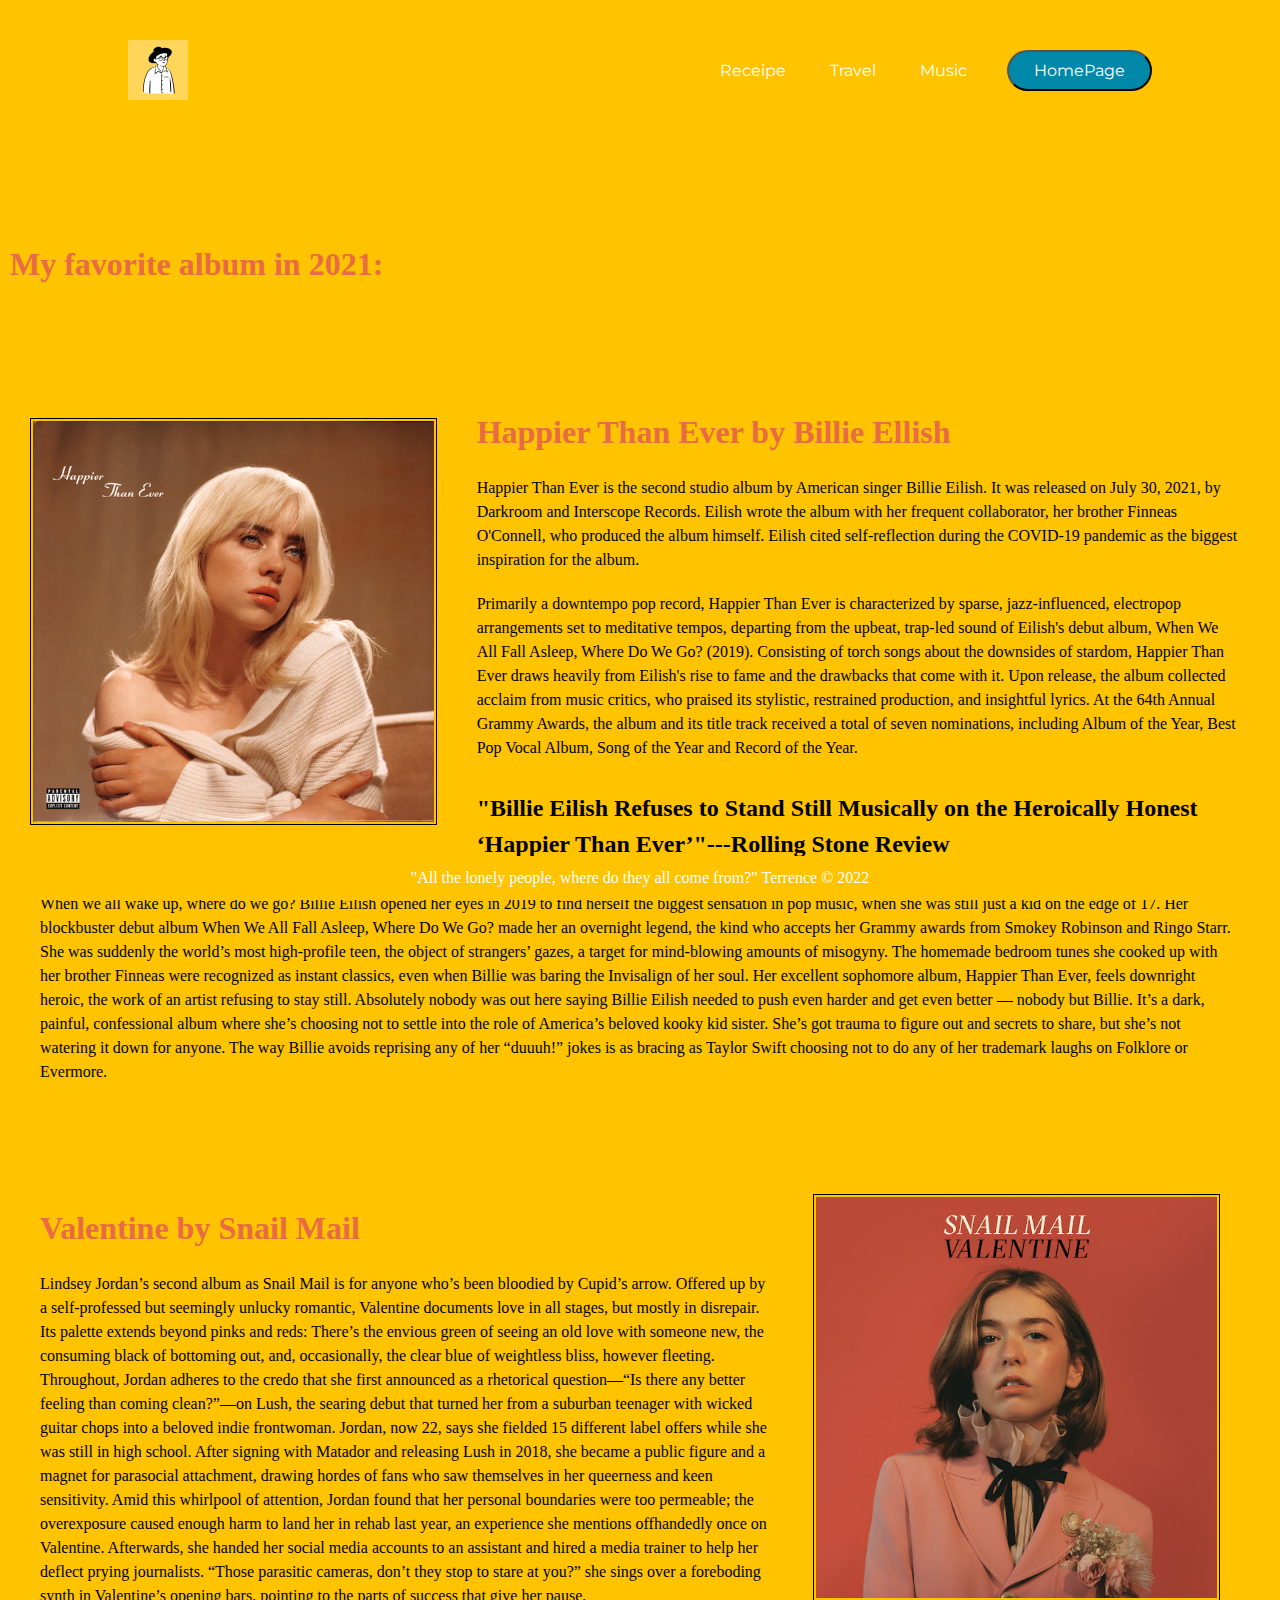
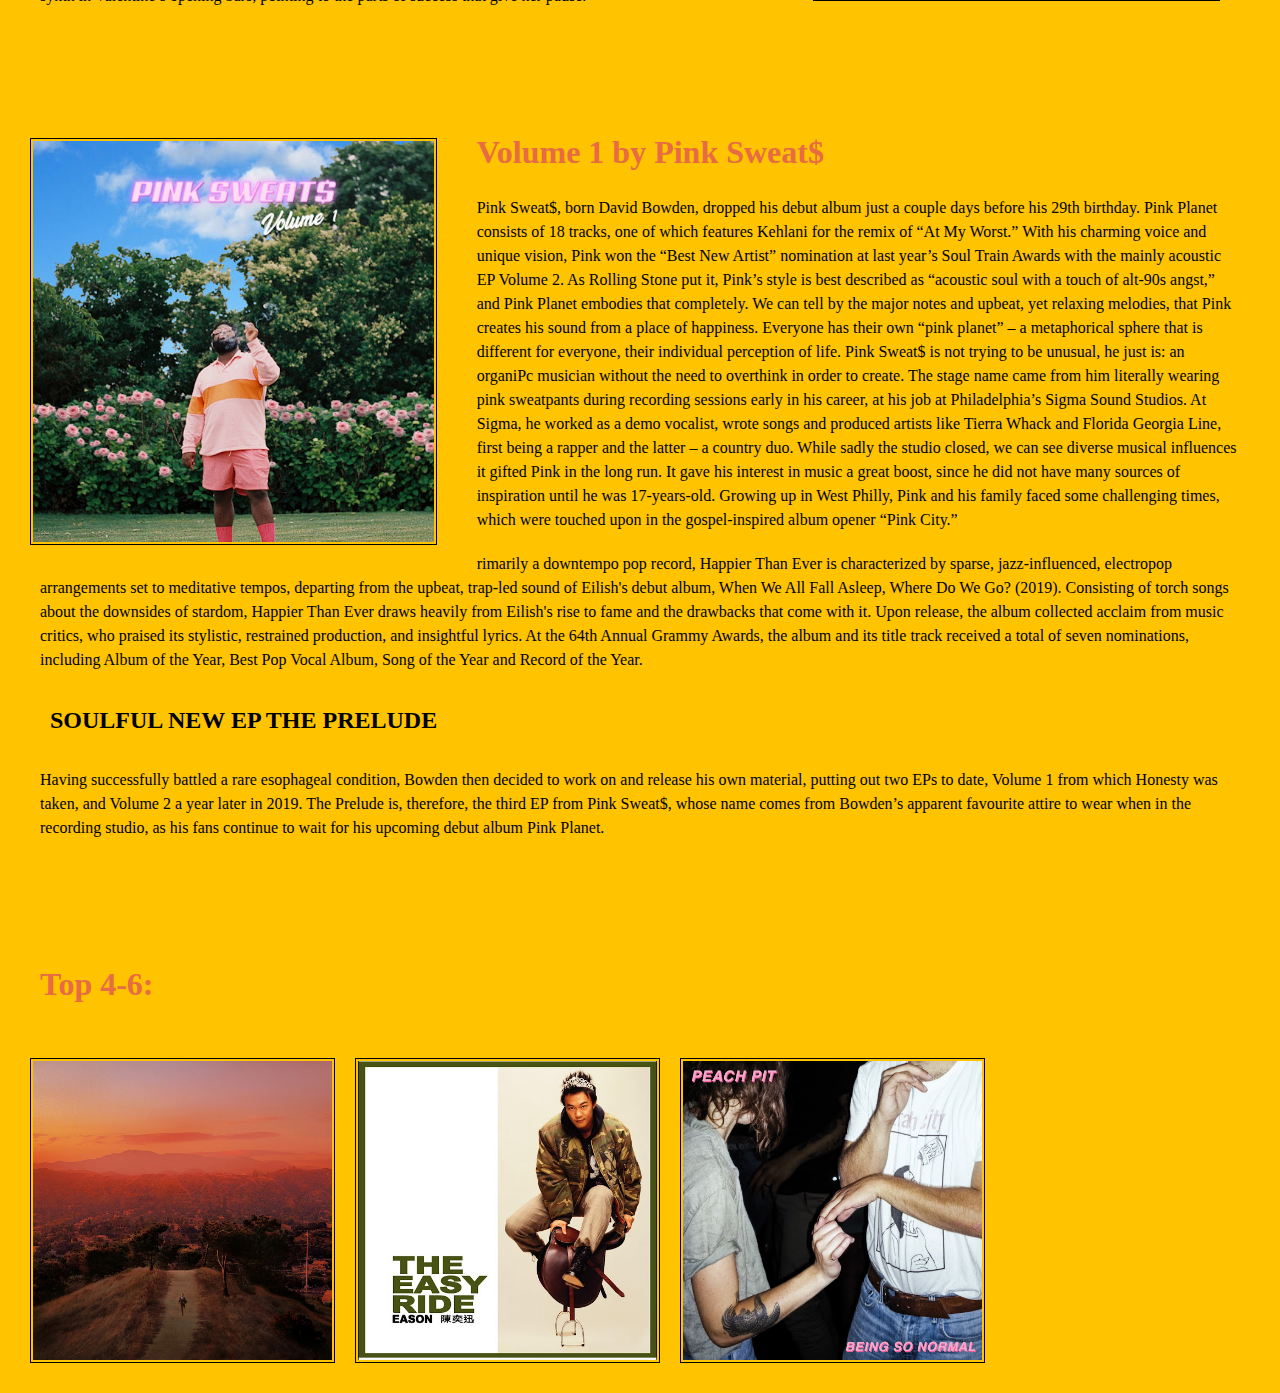
<file: music.html>
<!DOCTYPE html>

<html>
    <head>
        <meta charset="utf-8">
        <meta http-equiv="X-UA-Compatible" content="IE=edge">
        <title>NavBar</title>
        <meta name="description" content="">
        <meta name="viewport" content="width=device-width, initial-scale=1">
        <link rel="stylesheet" href="style.css">
        <script async src="https://www.googletagmanager.com/gtag/js?id=G-53VTL3LP25"></script>
        <script>
        window.dataLayer = window.dataLayer || [];
        function gtag(){dataLayer.push(arguments);}
        gtag('js', new Date());

        gtag('config', 'G-53VTL3LP25');
        </script>
    </head>
    <body>
           <!-- Navigation -->
        <header>
            <img class = "logo" src="images/peep.png" alt="logo">
                <link rel="home page" href="index.html">
            <nav>
                <ul class = "nav_links">
                    <li><a href="receipe.html">Receipe</a></li>
                    <li><a href="travel.html">Travel</a></li>
                    <li><a href="music.html">Music</a></li>
                </ul>
            </nav>
            <a class="terr" href="index.html"><button>HomePage</button></a>
        </header>
        
        <div class = "text-music"><h1>My favorite album in 2021:</h1></div>
            <!-- Body -->
        <div class = "wrapper2">
            <div class= "album">
                <img src="images/Ellie.jpeg" alt = "Bllie's album" >
            </div>

            <div class = "text-music">
                <h1>Happier Than Ever by Billie Ellish</h1>
                <p>Happier Than Ever is the second studio album by American singer Billie Eilish. 
                    It was released on July 30, 2021, by Darkroom and Interscope Records. Eilish wrote the album with her frequent collaborator, 
                    her brother Finneas O'Connell, who produced the album himself. Eilish cited self-reflection during the COVID-19 pandemic 
                    as the biggest inspiration for the album.</p>
                <p>Primarily a downtempo pop record, Happier Than Ever is characterized by sparse, jazz-influenced, electropop arrangements set to meditative tempos, departing from the upbeat, trap-led sound of Eilish's debut album, When We All Fall Asleep, Where Do We Go? (2019). Consisting of torch songs about the downsides of stardom, Happier Than Ever draws heavily from Eilish's rise to fame and the drawbacks that come with it. Upon release, the album collected acclaim from music critics, who praised its stylistic, restrained production, and insightful lyrics. At the 64th Annual Grammy Awards, the album and its title track received a total of seven nominations, including Album of the Year, Best Pop Vocal Album, Song of the Year and Record of the Year.</p>

                <h2>"Billie Eilish Refuses to Stand Still Musically on the Heroically Honest ‘Happier Than Ever’"---Rolling Stone Review</h2>
                <p>When we all wake up, where do we go? Billie Eilish opened her eyes in 2019 to find herself the biggest sensation in pop music, when she was still just a kid on the edge of 17. Her blockbuster debut album When We All Fall Asleep, Where Do We Go? made her an overnight legend, the kind who accepts her Grammy awards from Smokey Robinson and Ringo Starr. She was suddenly the world’s most high-profile teen, the object of strangers’ gazes, a target for mind-blowing amounts of misogyny. The homemade bedroom tunes she cooked up with her brother Finneas were recognized as instant classics, even when Billie was baring the Invisalign of her soul.
                    Her excellent sophomore album, Happier Than Ever, feels downright heroic, the work of an artist refusing to stay still. Absolutely nobody was out here saying Billie Eilish needed to push even harder and get even better — nobody but Billie. It’s a dark, painful, confessional album where she’s choosing not to settle into the role of America’s beloved kooky kid sister. She’s got trauma to figure out and secrets to share, but she’s not watering it down for anyone. The way Billie avoids reprising any of her “duuuh!” jokes is as bracing as Taylor Swift choosing not to do any of her trademark laughs on Folklore or Evermore.</p>
            </div>

            <div class= "album-2">
                <img src="images/Snail Mail.jpeg" alt = "Snail Mail's album" >

                <div class = "text-music">
                    <h1>Valentine by Snail Mail</h1>
                    <p>Lindsey Jordan’s second album as Snail Mail is for anyone who’s been bloodied by Cupid’s arrow. Offered up by a self-professed but seemingly unlucky romantic, Valentine documents love in all stages, but mostly in disrepair. Its palette extends beyond pinks and reds: There’s the envious green of seeing an old love with someone new, the consuming black of bottoming out, and, occasionally, the clear blue of weightless bliss, however fleeting. Throughout, Jordan adheres to the credo that she first announced as a rhetorical question—“Is there any better feeling than coming clean?”—on Lush, the searing debut that turned her from a suburban teenager with wicked guitar chops into a beloved indie frontwoman.

                        Jordan, now 22, says she fielded 15 different label offers while she was still in high school. After signing with Matador and releasing Lush in 2018, she became a public figure and a magnet for parasocial attachment, drawing hordes of fans who saw themselves in her queerness and keen sensitivity. Amid this whirlpool of attention, Jordan found that her personal boundaries were too permeable; the overexposure caused enough harm to land her in rehab last year, an experience she mentions offhandedly once on Valentine. Afterwards, she handed her social media accounts to an assistant and hired a media trainer to help her deflect prying journalists. “Those parasitic cameras, don’t they stop to stare at you?” she sings over a foreboding synth in Valentine’s opening bars, pointing to the parts of success that give her pause.</p>
                </div>
            </div>

            <div class= "album-3">
                <img src="images/Pink Sweat.jpeg" alt = "Pink Sweat's album" >
            </div>

            <div class = "text-music">
                <h1>Volume 1 by Pink Sweat$</h1>
                <p>Pink Sweat$, born David Bowden, dropped his debut album just a couple days before his 29th birthday. Pink Planet consists of 18 tracks, one of which features Kehlani for the remix of “At My Worst.” With his charming voice and unique vision, Pink won the “Best New Artist” nomination at last year’s Soul Train Awards with the mainly acoustic EP Volume 2. As Rolling Stone put it, Pink’s style is best described as “acoustic soul with a touch of alt-90s angst,” and Pink Planet embodies that completely. We can tell by the major notes and upbeat, yet relaxing melodies, that Pink creates his sound from a place of happiness. Everyone has their own “pink planet” – a metaphorical sphere that is different for everyone, their individual perception of life.

                    Pink Sweat$ is not trying to be unusual, he just is: an organiPc musician without the need to overthink in order to create. The stage name came from him literally wearing pink sweatpants during recording sessions early in his career, at his job at Philadelphia’s Sigma Sound Studios. At Sigma, he worked as a demo vocalist, wrote songs and produced artists like Tierra Whack and Florida Georgia Line, first being a rapper and the latter – a country duo. While sadly the studio closed, we can see diverse musical influences it gifted Pink in the long run. It gave his interest in music a great boost, since he did not have many sources of inspiration until he was 17-years-old. Growing up in West Philly, Pink and his family faced some challenging times, which were touched upon in the gospel-inspired album opener “Pink City.”</p>
                <p>rimarily a downtempo pop record, Happier Than Ever is characterized by sparse, jazz-influenced, electropop arrangements set to meditative tempos, departing from the upbeat, trap-led sound of Eilish's debut album, When We All Fall Asleep, Where Do We Go? (2019). Consisting of torch songs about the downsides of stardom, Happier Than Ever draws heavily from Eilish's rise to fame and the drawbacks that come with it. Upon release, the album collected acclaim from music critics, who praised its stylistic, restrained production, and insightful lyrics. At the 64th Annual Grammy Awards, the album and its title track received a total of seven nominations, including Album of the Year, Best Pop Vocal Album, Song of the Year and Record of the Year.</p>

                <h2> SOULFUL NEW EP THE PRELUDE</h2>
                <p>Having successfully battled a rare esophageal condition, Bowden then decided to work on and release his own material, putting out two EPs to date, Volume 1 from which Honesty was taken, and Volume 2 a year later in 2019.
                    The Prelude is, therefore, the third EP from Pink Sweat$, whose name comes from Bowden’s apparent favourite attire to wear when in the recording studio, as his fans continue to wait for his upcoming debut album Pink Planet.</p>
            </div>

            <div class="album-4">
                <div class = "text-music">
                    <h1>Top 4-6:</h1>
                    <img src = "images/blood harmony.jpeg" alt ="Blood harmony's song" width="100">
                    <img src = "images/the easy ride -Eason Chen.jpeg" alt ="Eason Chan" width="100">
                    <img src = "images/being so normal - Peach Pit.jpeg" alt ="Peach Pit" width="100">
                </div>

        </div>
        <div class="footer">
            <p>"All the lonely people, where do they all come from?" Terrence &copy; 2022</p>
          </div>

    </body>
</html>
</file>
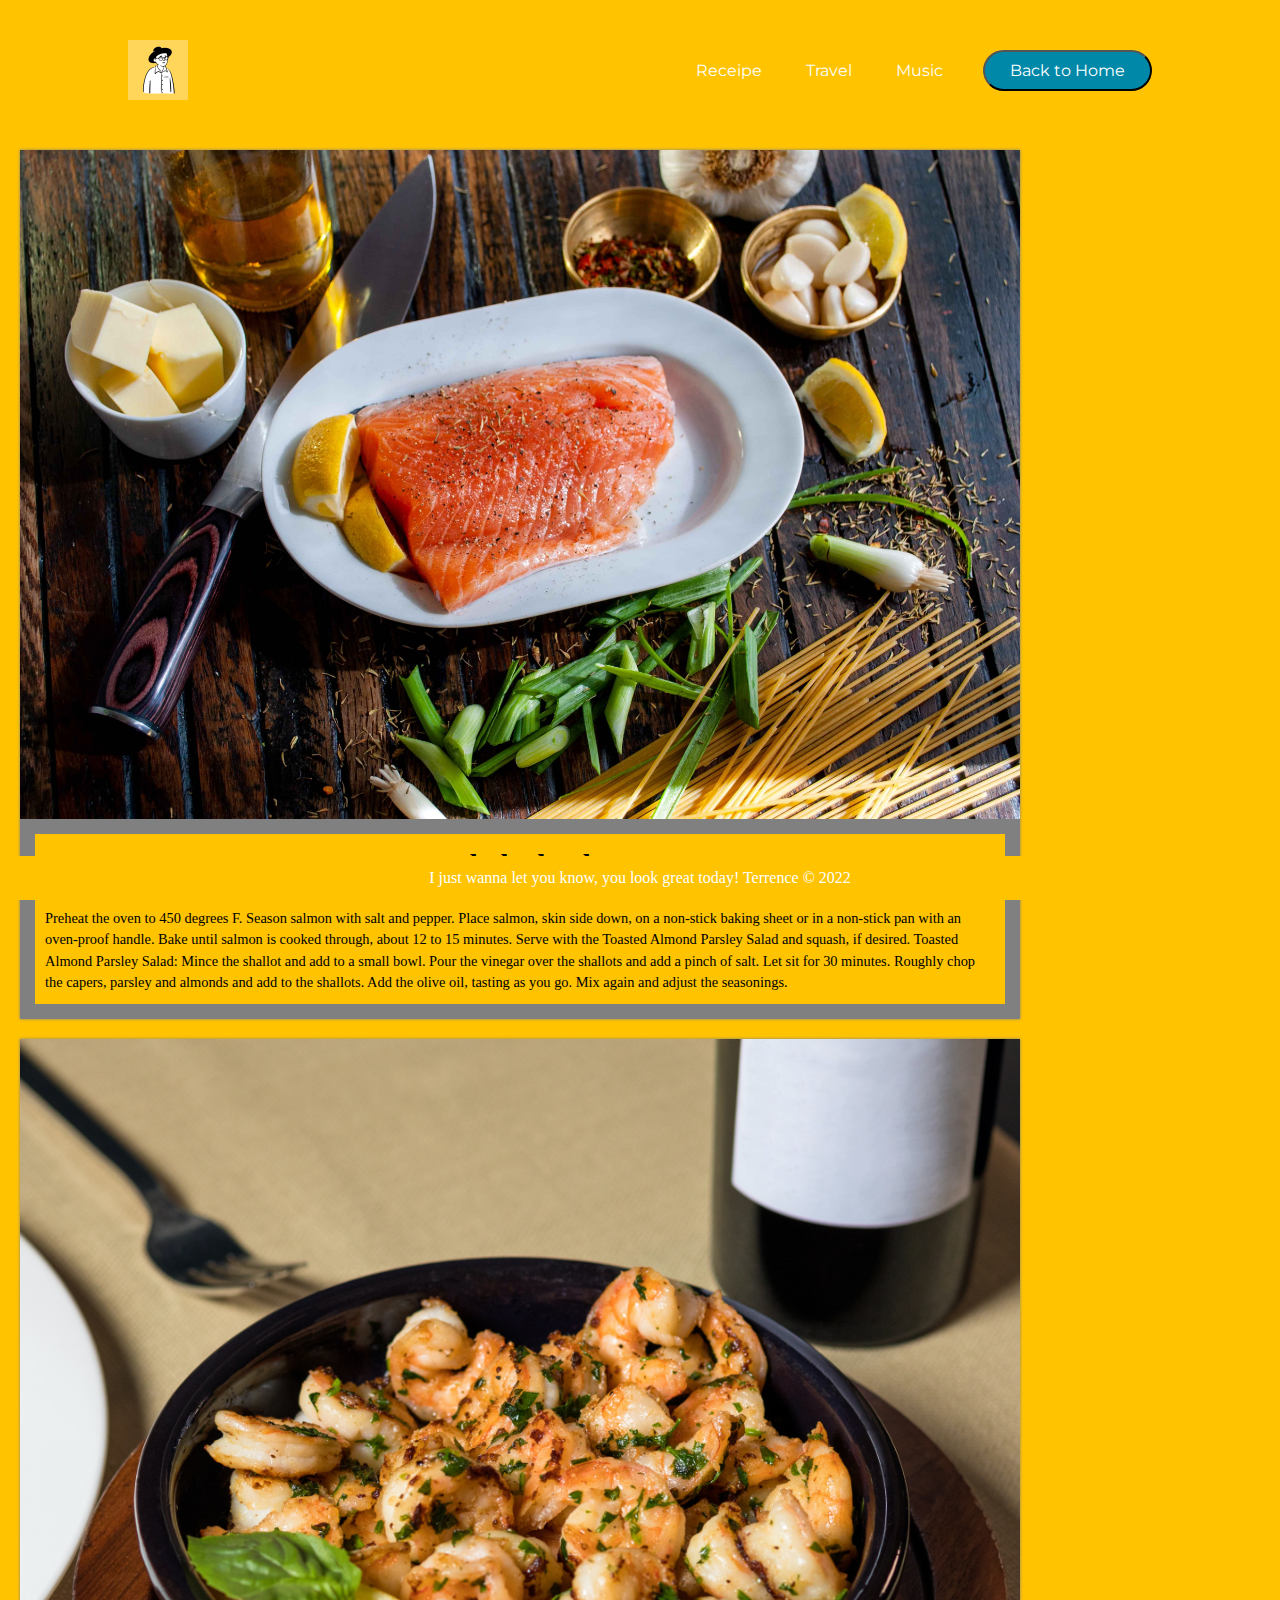
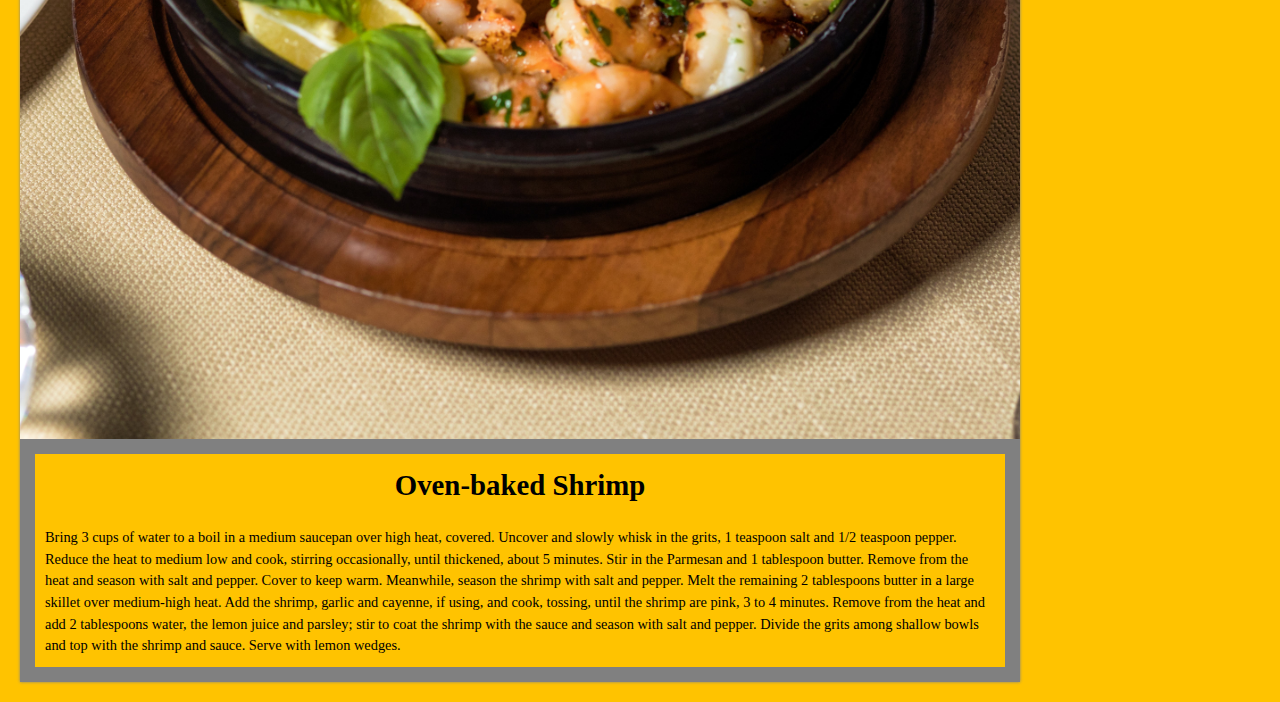
<file: receipe.html>
<!DOCTYPE html>

<html>
    <head>
        <meta charset="utf-8">
        <meta http-equiv="X-UA-Compatible" content="IE=edge">
        <title>NavBar</title>
        <meta name="description" content="">
        <meta name="viewport" content="width=device-width, initial-scale=1">
        <link rel="stylesheet" href="style.css">
        <script async src="https://www.googletagmanager.com/gtag/js?id=G-53VTL3LP25"></script>
        <script>
        window.dataLayer = window.dataLayer || [];
        function gtag(){dataLayer.push(arguments);}
        gtag('js', new Date());

        gtag('config', 'G-53VTL3LP25');
        </script>
    </head>
    <body>
           <!-- Navigation -->
        <header>
            <img class = "logo" src="images/peep.png" alt="logo">
                <link rel="home page" href="index.html">
            <nav>
                <ul class = "nav_links">
                    <li><a href="receipe.html">Receipe</a></li>
                    <li><a href="travel.html">Travel</a></li>
                    <li><a href="music.html">Music</a></li>
                </ul>
            </nav>
            <a class="terr" href="index.html"><button>Back to Home</button></a>
        </header>


            <div class = "cards">
                <div class="card">
                    <img src="images/salmon.jpg" alt = "Baked Salmon" class="card_image">
                    <div class="card_content">
                        <h1>Oven-baked Salmon</h1>
                        <p>
                            Preheat the oven to 450 degrees F.
                            Season salmon with salt and pepper. Place salmon, skin side down, on a non-stick baking sheet or in a non-stick pan with an oven-proof handle. Bake until salmon is cooked through, about 12 to 15 minutes. Serve with the Toasted Almond Parsley Salad and squash, if desired.
                            Toasted Almond Parsley Salad:
                            Mince the shallot and add to a small bowl. Pour the vinegar over the shallots and add a pinch of salt. Let sit for 30 minutes.
                            Roughly chop the capers, parsley and almonds and add to the shallots. Add the olive oil, tasting as you go. Mix again and adjust the seasonings.
                        </p>
                    </div>
                </div>
            </div>

            <div class = "cards">
                <div class="card">
                    <img src="images/shrimp.jpg" alt = "Lemon-Garlic Shrimp and Grits" class="card_image">
                    <div class="card_content">
                        <h1>Oven-baked Shrimp</h1>
                        <p>
                            Bring 3 cups of water to a boil in a medium saucepan over high heat, covered. Uncover and slowly whisk in the grits, 1 teaspoon salt and 1/2 teaspoon pepper. Reduce the heat to medium low and cook, stirring occasionally, until thickened, about 5 minutes. Stir in the Parmesan and 1 tablespoon butter. Remove from the heat and season with salt and pepper. Cover to keep warm.
                            Meanwhile, season the shrimp with salt and pepper. Melt the remaining 2 tablespoons butter in a large skillet over medium-high heat. Add the shrimp, garlic and cayenne, if using, and cook, tossing, until the shrimp are pink, 3 to 4 minutes. Remove from the heat and add 2 tablespoons water, the lemon juice and parsley; stir to coat the shrimp with the sauce and season with salt and pepper.
                            Divide the grits among shallow bowls and top with the shrimp and sauce. Serve with lemon wedges.                        </p>
                    </div>
                </div>
            </div>
            <div class="footer">
                <p>I just wanna let you know, you look great today! Terrence &copy; 2022</p>
              </div>

         
    </body>
</html>
</file>
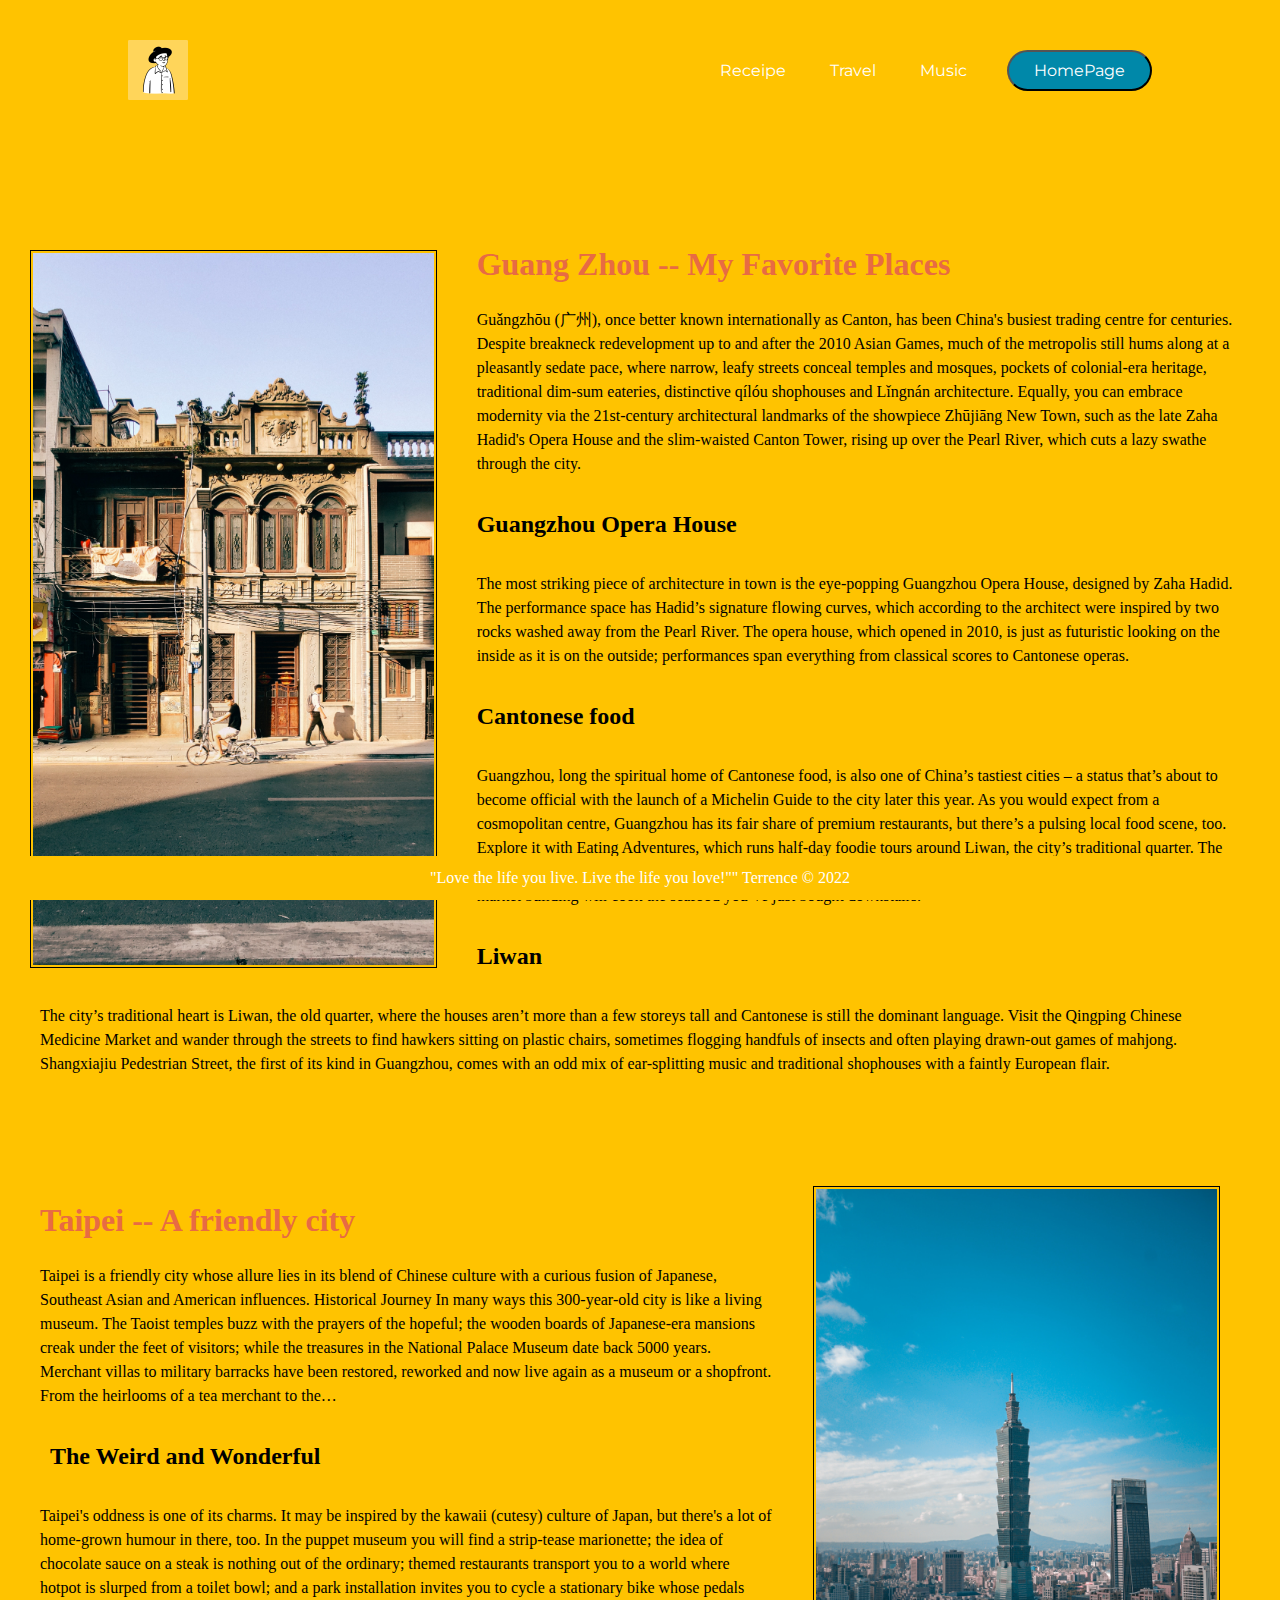
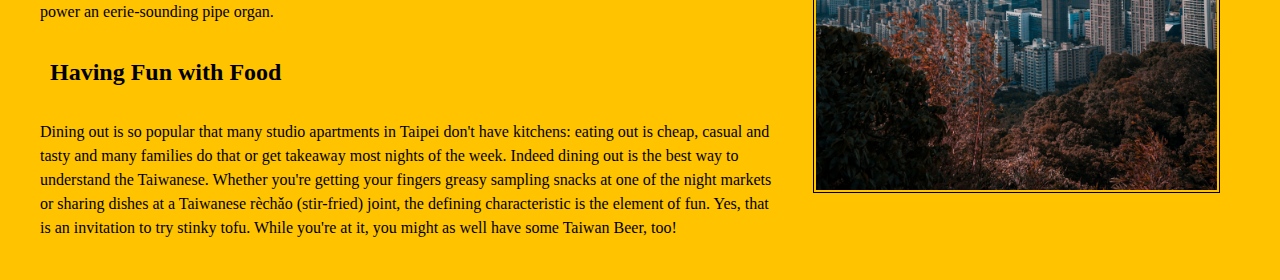
<file: travel.html>
<!DOCTYPE html>

<html>
    <head>
        <meta charset="utf-8">
        <meta http-equiv="X-UA-Compatible" content="IE=edge">
        <title>NavBar</title>
        <meta name="description" content="">
        <meta name="viewport" content="width=device-width, initial-scale=1">
        <link rel="stylesheet" href="style.css">
        <script async src="https://www.googletagmanager.com/gtag/js?id=G-53VTL3LP25"></script>
        <script>
        window.dataLayer = window.dataLayer || [];
        function gtag(){dataLayer.push(arguments);}
        gtag('js', new Date());

        gtag('config', 'G-53VTL3LP25');
        </script>
    </head>
    <body>
           <!-- Navigation -->
        <header>
            <img class = "logo" src="images/peep.png" alt="logo">
                <link rel="home page" href="index.html">
            <nav>
                <ul class = "nav_links">
                    <li><a href="receipe.html">Receipe</a></li>
                    <li><a href="travel.html">Travel</a></li>
                    <li><a href="music.html">Music</a></li>
                </ul>
            </nav>
            <a class="terr" href="index.html"><button>HomePage</button></a>
        </header>


        <div class = "wrapper2">
            <div class= "album">
                <img src="images/gz.jpg" alt = "GuangZhou" >
                <div class = "text-music">
                    <h1>Guang Zhou -- My Favorite Places</h1>
                    <p>Guǎngzhōu (广州), once better known internationally as Canton, has been China's busiest trading centre for centuries. Despite breakneck redevelopment up to and after the 2010 Asian Games, much of the metropolis still hums along at a pleasantly sedate pace, where narrow, leafy streets conceal temples and mosques, pockets of colonial-era heritage, traditional dim-sum eateries, distinctive qílóu shophouses and Lǐngnán architecture. Equally, you can embrace modernity via the 21st-century architectural landmarks of the showpiece Zhūjiāng New Town, such as the late Zaha Hadid's Opera House and the slim-waisted Canton Tower, rising up over the Pearl River, which cuts a lazy swathe through the city.</p>
                    <h2>Guangzhou Opera House</h2>
                    <p>The most striking piece of architecture in town is the eye-popping Guangzhou Opera House, designed by Zaha Hadid. The performance space has Hadid’s signature flowing curves, which according to the architect were inspired by two rocks washed away from the Pearl River. The opera house, which opened in 2010, is just as futuristic looking on the inside as it is on the outside; performances span everything from classical scores to Cantonese operas.                 </p>
                    <h2>Cantonese food</h2>
                    <p>
                        Guangzhou, long the spiritual home of Cantonese food, is also one of China’s tastiest cities – a status that’s about to become official with the launch of a Michelin Guide to the city later this year. As you would expect from a cosmopolitan centre, Guangzhou has its fair share of premium restaurants, but there’s a pulsing local food scene, too. Explore it with Eating Adventures, which runs half-day foodie tours around Liwan, the city’s traditional quarter. The highlight is the Huangsha Seafood Market, one of the biggest fish markets in southern China, where restaurants in the market building will cook the seafood you’ve just bought downstairs.
                    </p>
                    <h2>
                        Liwan
                    </h2>
                    <p>
                        The city’s traditional heart is Liwan, the old quarter, where the houses aren’t more than a few storeys tall and Cantonese is still the dominant language. Visit the Qingping Chinese Medicine Market and wander through the streets to find hawkers sitting on plastic chairs, sometimes flogging handfuls of insects and often playing drawn-out games of mahjong. Shangxiajiu Pedestrian Street, the first of its kind in Guangzhou, comes with an odd mix of ear-splitting music and traditional shophouses with a faintly European flair.
                    </p>


                </div>
            </div>

            <div class= "album-2">
                <img src="images/Taipei.jpg" alt = "Taipei" >
                <div class = "text-music">
                    <h1>Taipei -- A friendly city </h1>
                    <p>Taipei is a friendly city whose allure lies in its blend of Chinese culture with a curious fusion of Japanese, Southeast Asian and American influences. Historical Journey In many ways this 300-year-old city is like a living museum. The Taoist temples buzz with the prayers of the hopeful; the wooden boards of Japanese-era mansions creak under the feet of visitors; while the treasures in the National Palace Museum date back 5000 years. Merchant villas to military barracks have been restored, reworked and now live again as a museum or a shopfront. From the heirlooms of a tea merchant to the…</p>
                    <h2>The Weird and Wonderful</h2>
                    <p>Taipei's oddness is one of its charms. It may be inspired by the kawaii (cutesy) culture of Japan, but there's a lot of home-grown humour in there, too. In the puppet museum you will find a strip-tease marionette; the idea of chocolate sauce on a steak is nothing out of the ordinary; themed restaurants transport you to a world where hotpot is slurped from a toilet bowl; and a park installation invites you to cycle a stationary bike whose pedals power an eerie-sounding pipe organ.                </p>
                    <h2>Having Fun with Food</h2>
                    <p>Dining out is so popular that many studio apartments in Taipei don't have kitchens: eating out is cheap, casual and tasty and many families do that or get takeaway most nights of the week. Indeed dining out is the best way to understand the Taiwanese. Whether you're getting your fingers greasy sampling snacks at one of the night markets or sharing dishes at a Taiwanese rèchǎo (stir-fried) joint, the defining characteristic is the element of fun. Yes, that is an invitation to try stinky tofu. While you're at it, you might as well have some Taiwan Beer, too!
                    </p>
                </div>
            </div>





            <!-- <div class= "album-2">
                <img src="images/gz2.jpg" alt = "guangzhou" >

            <div class = "text-music">
                <h1>Guǎngzhōu (广州)</h1>, <p>once better known internationally as Canton, has been China's busiest trading centre for centuries. Despite breakneck redevelopment up to and after the 2010 Asian Games, much of the metropolis still hums along at a pleasantly sedate pace, where narrow, leafy streets conceal temples and mosques, pockets of colonial-era heritage, traditional dim-sum eateries, distinctive qílóu shophouses and Lǐngnán architecture. Equally, you can embrace modernity via the 21st-century architectural landmarks of the showpiece Zhūjiāng New Town, such as the late Zaha Hadid's Opera House and the slim-waisted Canton Tower, rising up over the Pearl River, which cuts a lazy swathe through the city.</p>
            </div> -->
        </div>
        <div class="footer">
            <p>"Love the life you live. Live the life you love!"" Terrence &copy; 2022</p>
          </div>
    </body>
</html>
</file>
<file: style.css>
@import url('https://fonts.googleapis.com/css2?family=Montserrat:wght@500&display=swap');

*{
    box-sizing: border-box;
    margin: 0;
    padding: 0;
    background-color: #FFC300;
}

li, a, button {
    font-family: "Montserrat", sans-serif;
    font-weight: 500px;
    font-size: 16px;
    color: white;
    text-decoration: none;
}

header{
    display: flex;
    justify-content: flex-end;
    align-items: center;
    padding: 30px 10%;
}
.logo{
    cursor: pointer;
    width: 60px;
    height: 60px;
    margin-right: auto;
}

.nav_links{
    list-style: none;
}

.nav_links li{
    display: inline-block;
    padding: 0px 20px;
}

.nav_links li a {
    transition: all 0.3s ease 0s;
}

.nav_links li a:hover {
    color: #436EE8;
    background-color: #436EE8;
}

.nav_links li:active{
    background-color: red;
    font-weight: bold;
}

button {
    margin-left: 20px;
    padding: 9px 25px;
    background-color: rgba(0, 136, 169, 1);
    border-radius: 50px;
    cursor: pointer;
    transition: all 0.3s ease 0s;
}

button:hover {
    background-color: rgba(0, 136, 169, 0.7);
}

header, main, h1{
	margin: 10px 0;
}

p, h1 {
	line-height: 150%;
	padding: 10px;
    text-align: center;
    margin: 0px;
}

/* image-grid {
    height: 24px;
    width:24px;
    border: 3px solid blue;
    padding: 25px;
    border-radius: 10px;
    margin: 10px;
} */
.cover {
    padding: 50px 100px 0px;
    margin: 40px;
}

.column {
    /* background-color:darkblue; */
    width: 33.33%;
    min-height: 250px;
    max-height: 250px;
    float: left;
}

.wrapper {
    margin: 30px;
    /* padding: 30px;  */
}

/* .wrapper h2, .wrapper p {
    margin-bottom:  20px;
} */

.wrapper img{
    width: 100%;
}

img:hover{
	filter:grayscale();
	border: dashed;
	transition: 0.5s ease-in-out;
}

.wrapper2 {
    margin: 30px;
}

.album img {
    width: 33.33%;
    margin-right: 40px;
    margin-bottom: 30px;
    margin-top: 20px;
    float: left;
    border: solid black 1px;
    padding: 2px;
}
.album img:hover{
	filter:grayscale();
	border: dashed;
	transition: 0.5s ease-in-out;
}

.album-3{
    margin-top: 100px;
}
.album-3 img {
    width: 33.33%;
    margin-right: 40px;
    margin-bottom: 30px;
    margin-top: 20px;
    float: left;
    border: solid black 1px;
    padding: 2px;
}

.album-3 img:hover{
	filter:grayscale();
	border: dashed;
	transition: 0.5s ease-in-out;
}

.album-2 img {
    width: 33.33%;
    margin-left: 40px;
    margin-right: 30px;
    margin-bottom: 10px;
    float: right;
    border: solid black 1px;
    padding: 2px;
}
.album-2 img:hover{
	filter:grayscale();
	border: dashed;
	transition: 0.5s ease-in-out;
}

.text-music p{
    line-height: 150%;
	padding: 10px;
    text-align: left;
    margin: 0px;
}
.text-music h1{
    color:#E86B43;
    line-height: 150%;
	padding: 10px;
    text-align: left;
    margin-top: 100px;
    margin-left: 0px  ;
}

.text-music h2{
    line-height: 150%;
	padding: 10px;
    text-align: left;
    margin: 10px;
}

.album-2{
    margin-top: 100px;
}


.album-4 img {
    width: 25%;
    margin-right: 20px;
    margin-bottom: 30px;
    margin-top: 40px;
    float: left;
    border: solid black 1px;
    padding: 2px;
}

.cards{
    margin: 20px;
    max-width: 1000px;
    display: grid;
    gap: 10px;
    border-color: black;
}

.cards img{
    width: 100%;
    display: block;
}

.cards p{
    line-height: 150%;
	padding: 10px;
    text-align: left;
    margin: 0px;
}
.card{
    box-shadow: 0 0 3px grey;
}
.card_content{
    line-height: 1.5;
    font-size: 0.9em;
    padding: 15px;
    background-color:gray;
}

.footer {
    position: fixed;
    left: 0;
    bottom: 0;
    width: 100%;
    color: white;
    text-align: center;
  }
</file>
